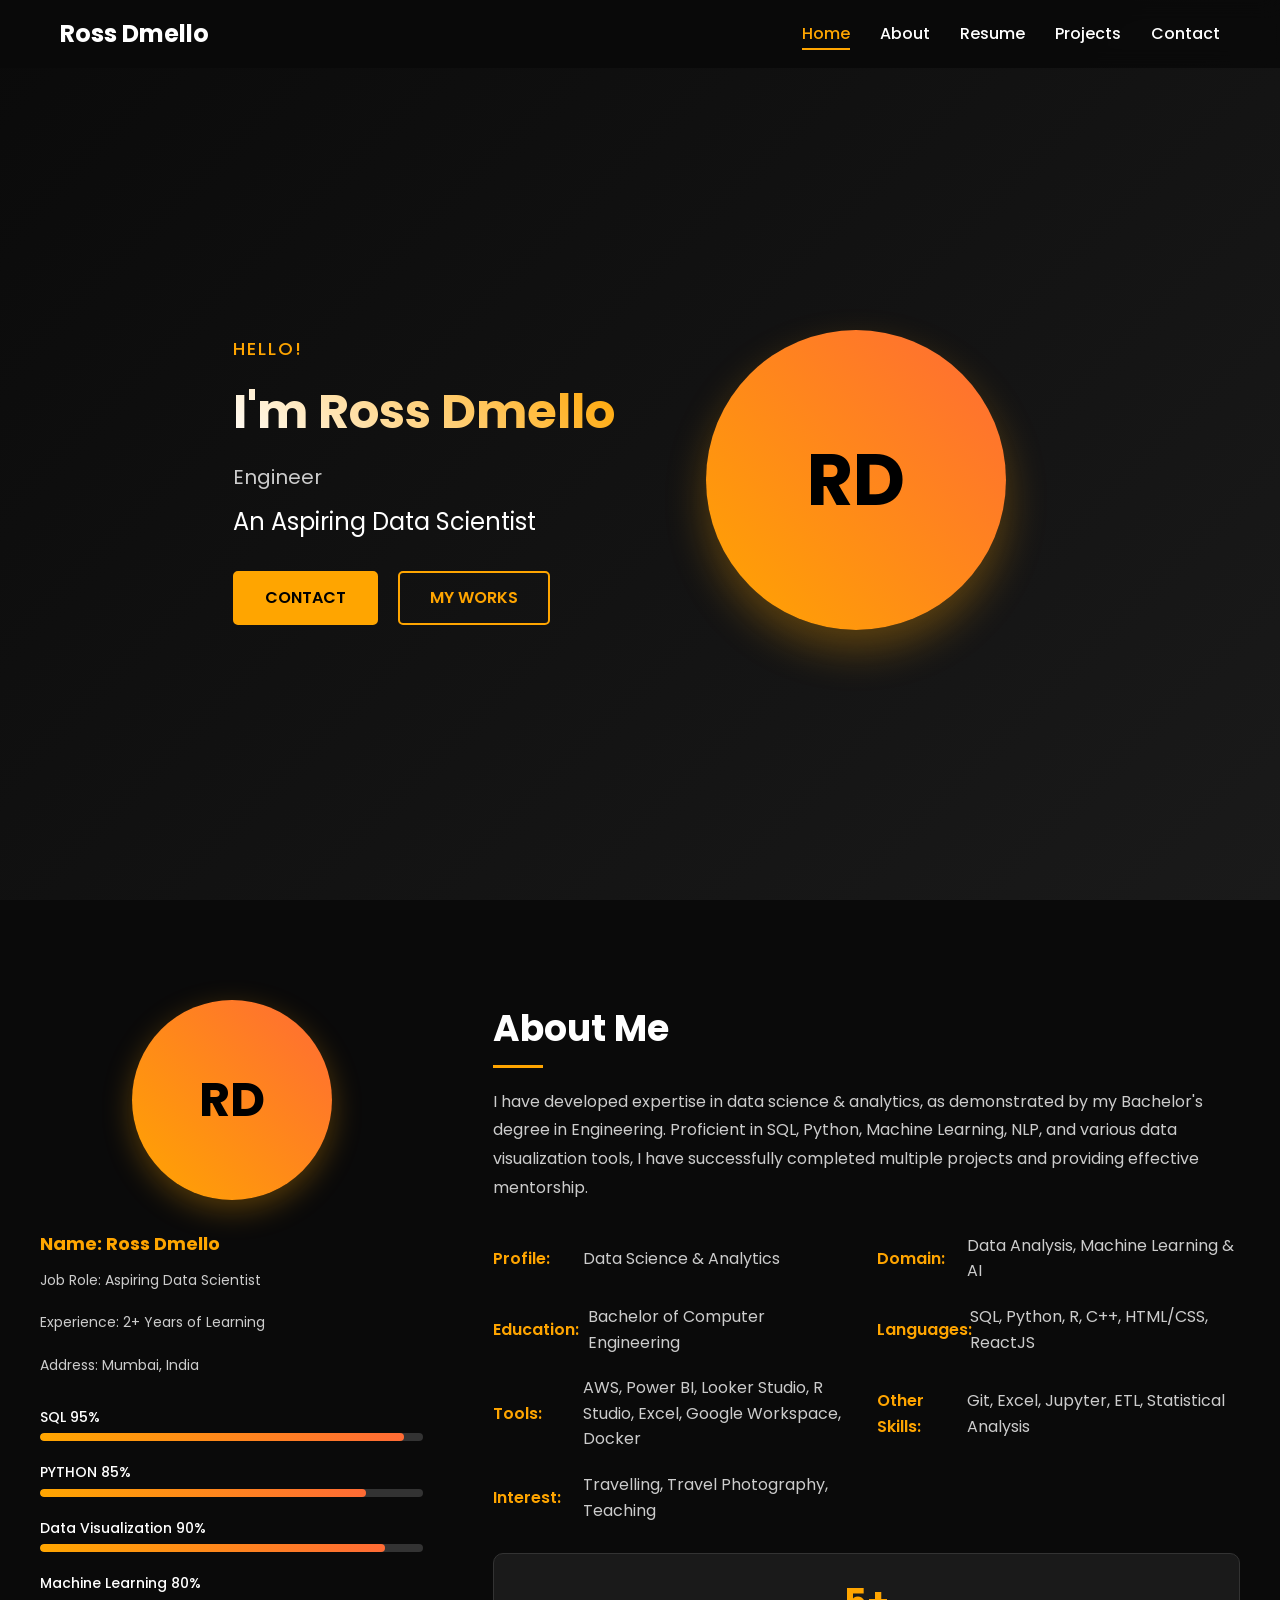
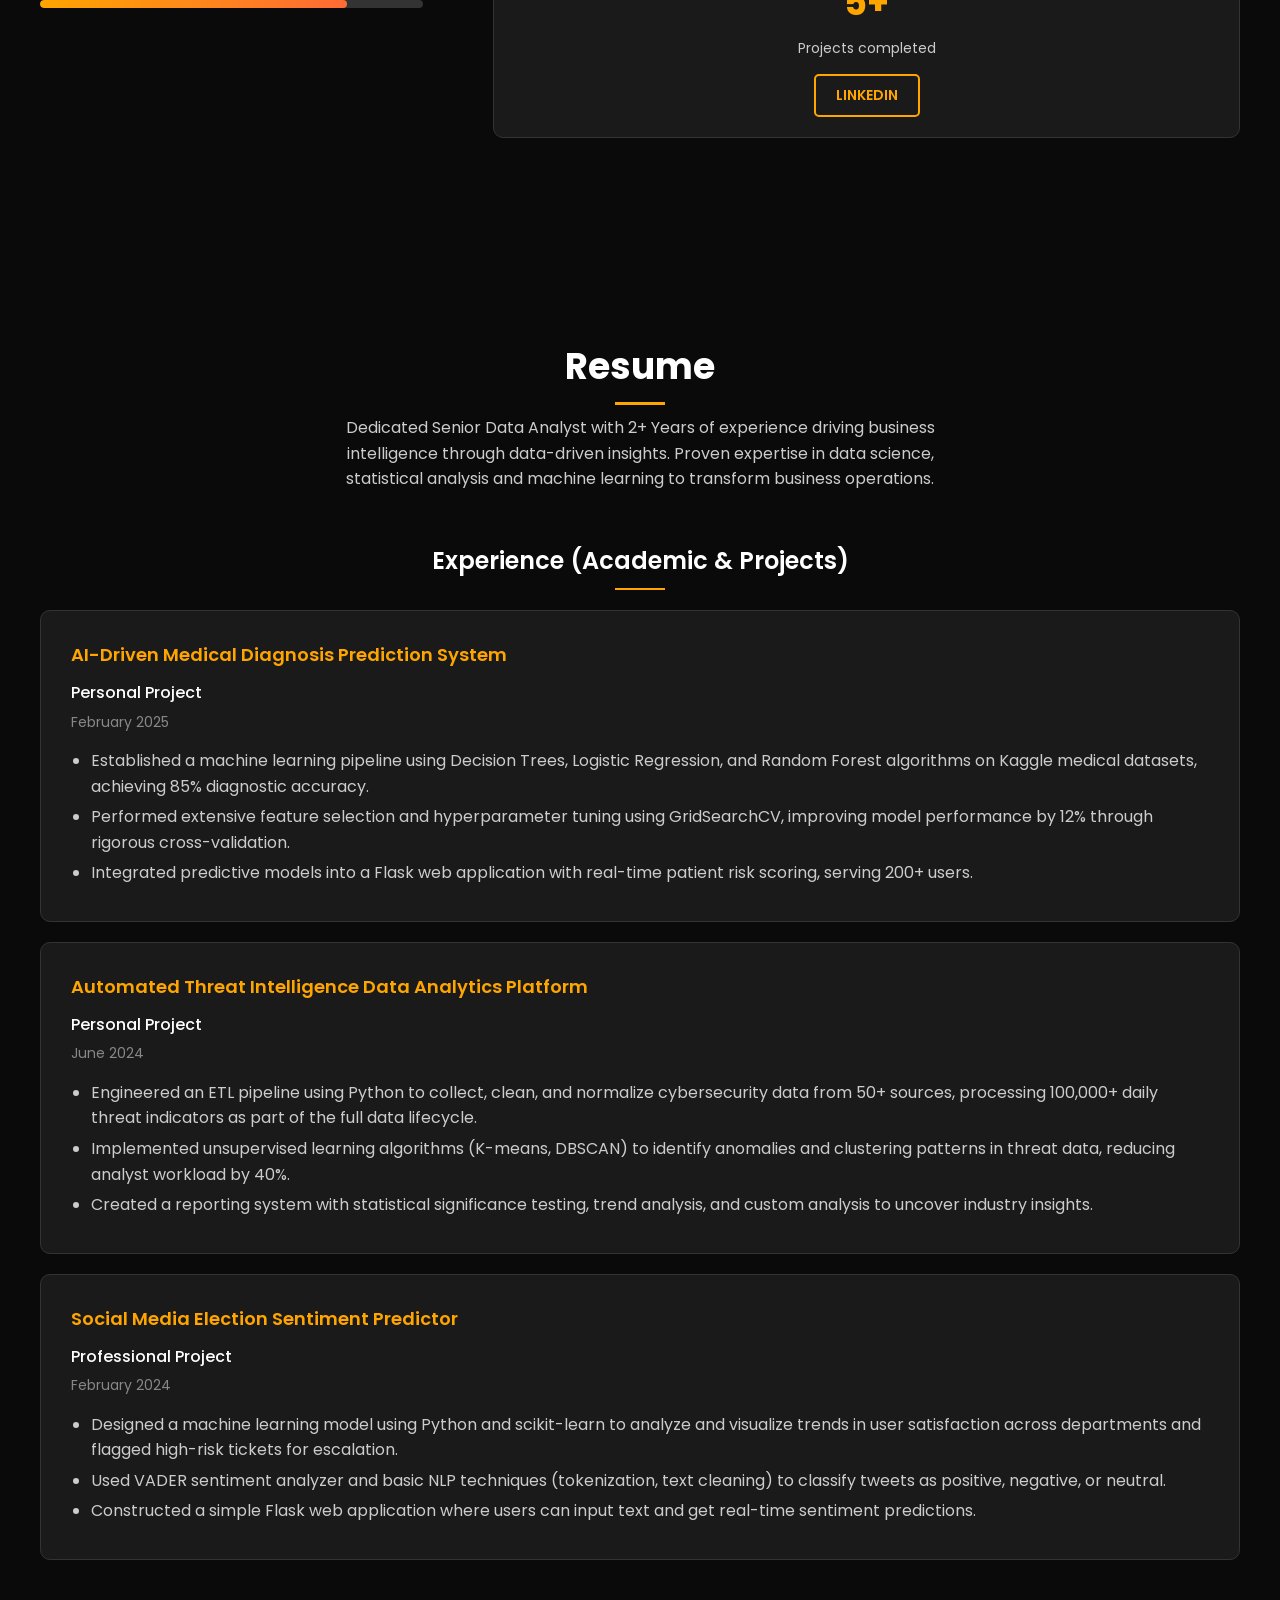
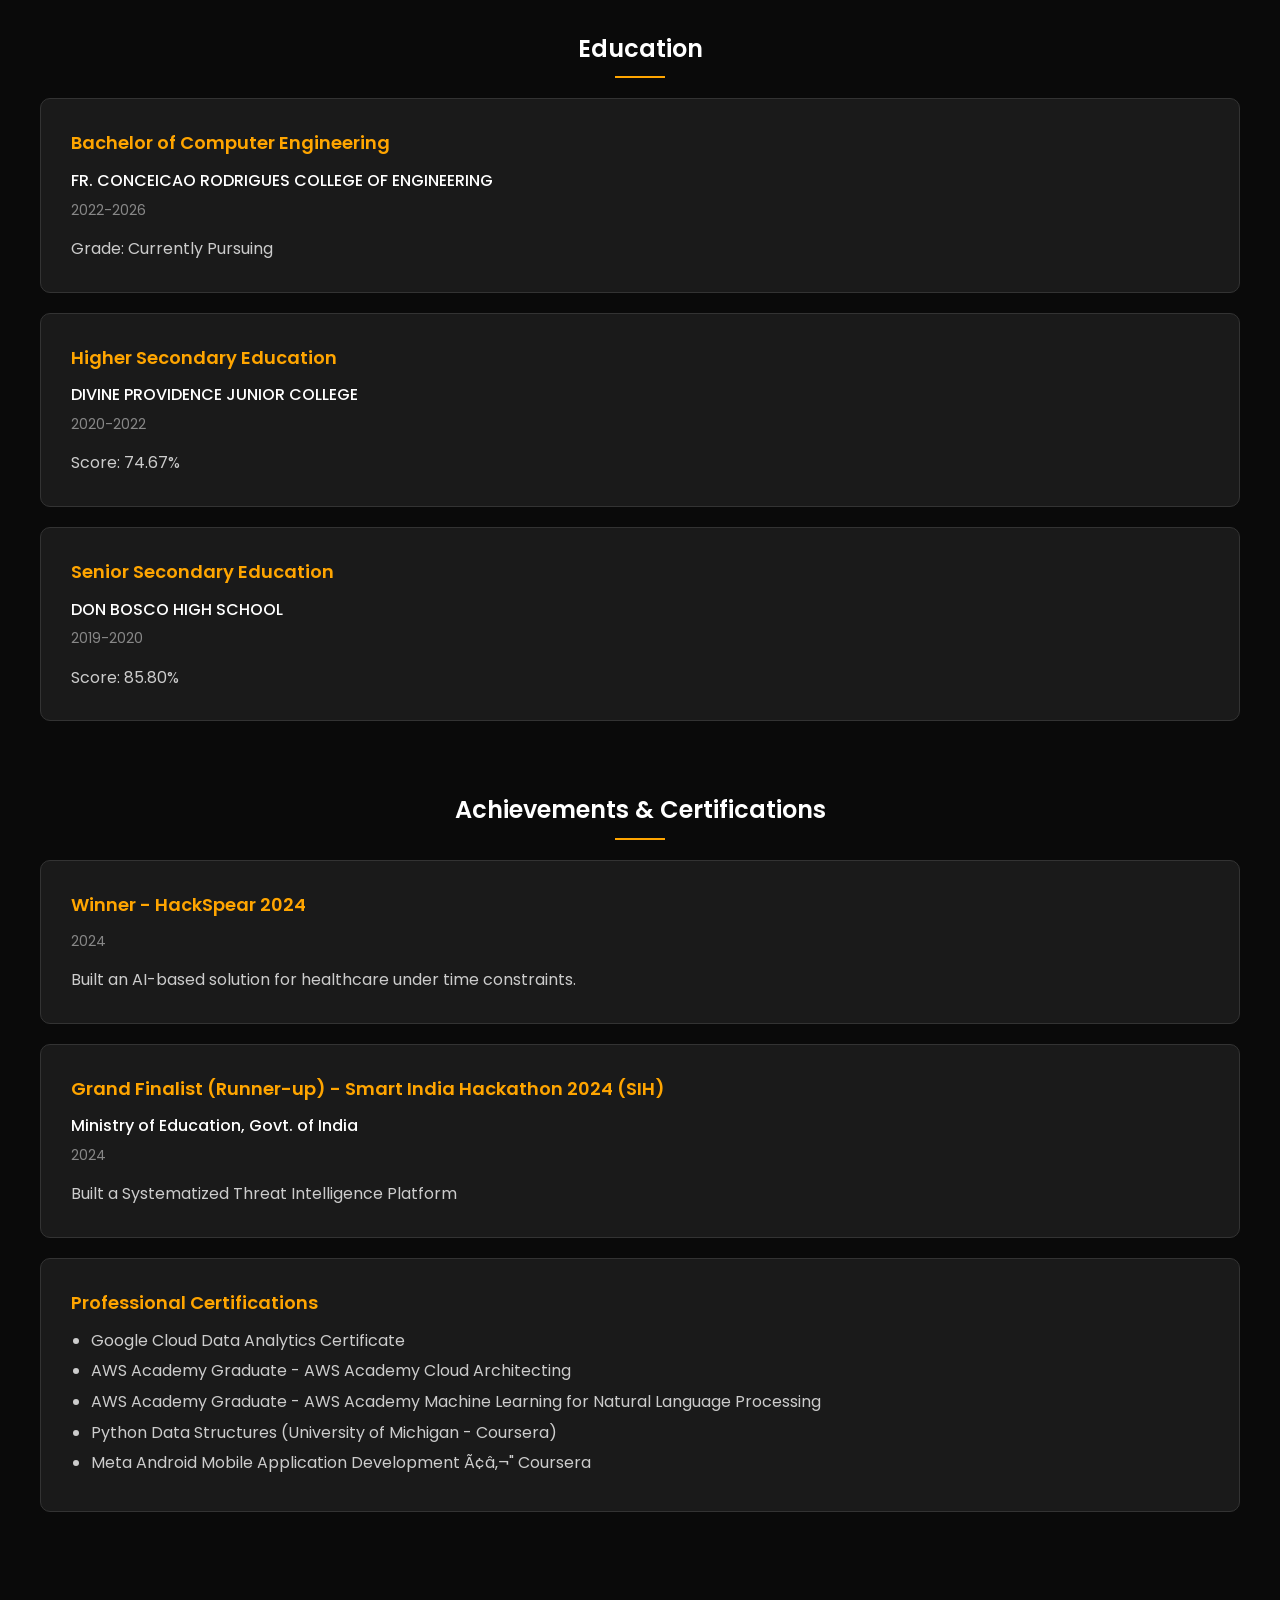
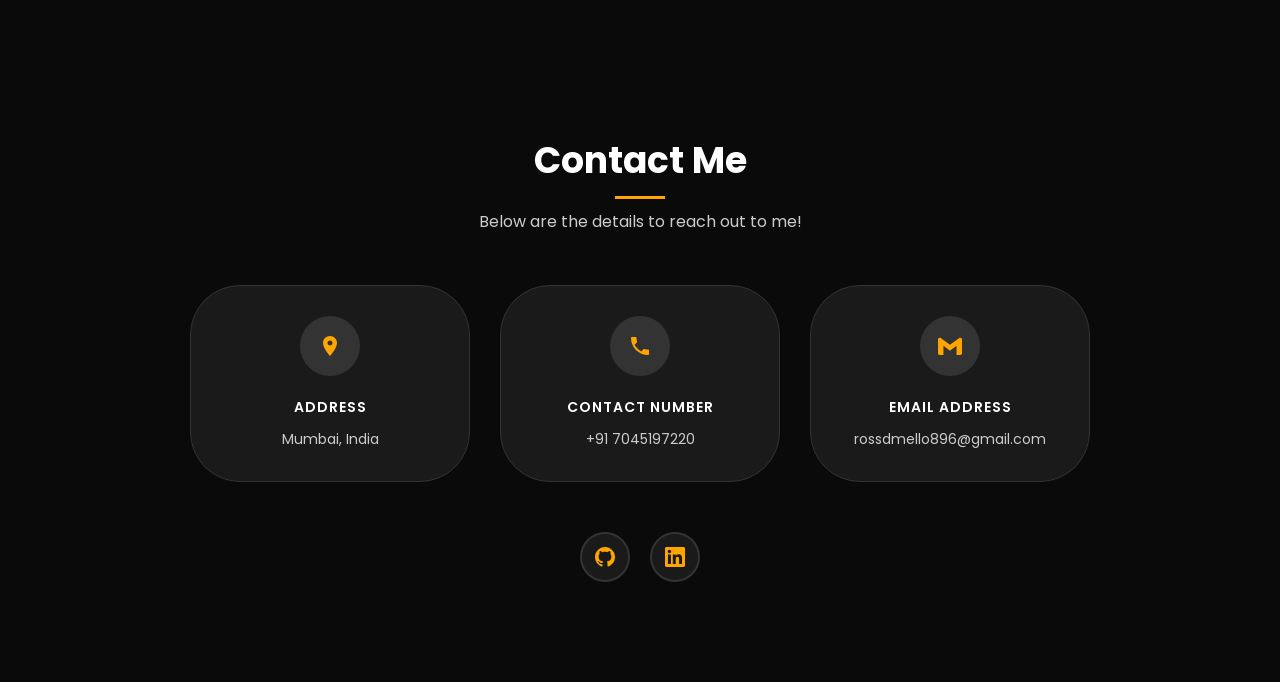
<file: index.html>
<!DOCTYPE html>
<html lang="en">
<head>
    <meta charset="UTF-8">
    <meta name="viewport" content="width=device-width, initial-scale=1.0">
    <title>Ross Dmello - Portfolio</title>
    <link href="https://fonts.googleapis.com/css2?family=Poppins:wght@300;400;500;600;700&display=swap" rel="stylesheet">
    <style>
        * {
            margin: 0;
            padding: 0;
            box-sizing: border-box;
        }

        body {
            font-family: 'Poppins', sans-serif;
            background-color: #0a0a0a;
            color: #ffffff;
            line-height: 1.6;
            overflow-x: hidden;
        }

        /* Navigation */
        .navbar {
            position: fixed;
            top: 0;
            width: 100%;
            background: rgba(10, 10, 10, 0.95);
            backdrop-filter: blur(10px);
            padding: 15px 0;
            z-index: 1000;
            transition: all 0.3s ease;
        }

        .nav-container {
            max-width: 1200px;
            margin: 0 auto;
            display: flex;
            justify-content: space-between;
            align-items: center;
            padding: 0 20px;
        }

        .logo {
            font-size: 24px;
            font-weight: 700;
            color: #ffffff;
            text-decoration: none;
        }

        .nav-menu {
            display: flex;
            list-style: none;
            gap: 30px;
        }

        .nav-menu li a {
            color: #ffffff;
            text-decoration: none;
            font-weight: 500;
            transition: color 0.3s ease;
            position: relative;
        }

        .nav-menu li a:hover {
            color: #ffa500;
        }

        .nav-menu li a.active {
            color: #ffa500;
        }

        .nav-menu li a::after {
            content: '';
            position: absolute;
            width: 0;
            height: 2px;
            bottom: -5px;
            left: 0;
            background-color: #ffa500;
            transition: width 0.3s ease;
        }

        .nav-menu li a:hover::after,
        .nav-menu li a.active::after {
            width: 100%;
        }

        /* Hero Section */
        .hero {
            min-height: 100vh;
            display: flex;
            align-items: center;
            padding: 80px 20px 20px;
            background: linear-gradient(135deg, #0a0a0a 0%, #1a1a1a 100%);
        }

        .hero-container {
            max-width: 1200px;
            margin: 0 auto;
            display: grid;
            grid-template-columns: 1fr 1fr;
            gap: 50px;
            align-items: center;
        }

        .hero-content {
            animation: fadeInLeft 1s ease-out;
        }

        .hero-greeting {
            font-size: 18px;
            color: #ffa500;
            font-weight: 500;
            margin-bottom: 10px;
            letter-spacing: 2px;
        }

        .hero-name {
            font-size: 48px;
            font-weight: 700;
            margin-bottom: 10px;
            background: linear-gradient(45deg, #ffffff, #ffa500);
            -webkit-background-clip: text;
            -webkit-text-fill-color: transparent;
            background-clip: text;
        }

        .hero-role {
            font-size: 20px;
            color: #cccccc;
            margin-bottom: 10px;
        }

        .hero-title {
            font-size: 24px;
            color: #ffffff;
            margin-bottom: 30px;
            font-weight: 400;
        }

        .hero-buttons {
            display: flex;
            gap: 20px;
        }

        .btn {
            padding: 12px 30px;
            border: 2px solid #ffa500;
            background: transparent;
            color: #ffa500;
            text-decoration: none;
            font-weight: 600;
            border-radius: 5px;
            transition: all 0.3s ease;
            display: inline-block;
        }

        .btn.primary {
            background: #ffa500;
            color: #000000;
        }

        .btn:hover {
            background: #ffa500;
            color: #000000;
            transform: translateY(-2px);
            box-shadow: 0 5px 15px rgba(255, 165, 0, 0.3);
        }

        .hero-image {
            display: flex;
            justify-content: center;
            animation: fadeInRight 1s ease-out;
        }

        .profile-img {
            width: 300px;
            height: 300px;
            border-radius: 50%;
            background: linear-gradient(45deg, #ffa500, #ff6b35);
            display: flex;
            align-items: center;
            justify-content: center;
            font-size: 72px;
            font-weight: 700;
            color: #000000;
            box-shadow: 0 20px 40px rgba(255, 165, 0, 0.3);
            animation: float 3s ease-in-out infinite;
        }

        /* About Section */
        .about {
            padding: 100px 20px;
            background: #0a0a0a;
        }

        .about-container {
            max-width: 1200px;
            margin: 0 auto;
            display: grid;
            grid-template-columns: 1fr 2fr;
            gap: 50px;
            align-items: start;
        }

        .about-left {
            display: flex;
            flex-direction: column;
            align-items: center;
            text-align: center;
        }

        .about-profile {
            width: 200px;
            height: 200px;
            border-radius: 50%;
            background: linear-gradient(45deg, #ffa500, #ff6b35);
            display: flex;
            align-items: center;
            justify-content: center;
            font-size: 48px;
            font-weight: 700;
            color: #000000;
            margin-bottom: 30px;
            box-shadow: 0 10px 30px rgba(255, 165, 0, 0.3);
        }

        .about-info {
            text-align: left;
            width: 100%;
        }

        .about-info h3 {
            color: #ffa500;
            font-size: 18px;
            margin-bottom: 10px;
        }

        .about-info p {
            color: #cccccc;
            margin-bottom: 20px;
            font-size: 14px;
        }

        .skills-bars {
            margin-top: 30px;
        }

        .skill-item {
            margin-bottom: 20px;
        }

        .skill-name {
            color: #ffffff;
            font-size: 14px;
            margin-bottom: 5px;
            font-weight: 500;
        }

        .skill-bar {
            width: 100%;
            height: 8px;
            background: #333333;
            border-radius: 4px;
            overflow: hidden;
        }

        .skill-progress {
            height: 100%;
            background: linear-gradient(90deg, #ffa500, #ff6b35);
            border-radius: 4px;
            transition: width 2s ease;
        }

        .about-right {
            padding-left: 20px;
        }

        .section-title {
            font-size: 36px;
            font-weight: 700;
            color: #ffffff;
            margin-bottom: 30px;
            position: relative;
        }

        .section-title::after {
            content: '';
            position: absolute;
            bottom: -10px;
            left: 0;
            width: 50px;
            height: 3px;
            background: #ffa500;
        }

        .about-text {
            color: #cccccc;
            font-size: 16px;
            line-height: 1.8;
            margin-bottom: 30px;
        }

        .about-details {
            display: grid;
            grid-template-columns: 1fr 1fr;
            gap: 20px;
            margin-bottom: 30px;
        }

        .detail-item {
            display: flex;
            align-items: center;
            gap: 10px;
        }

        .detail-label {
            font-weight: 600;
            color: #ffa500;
            min-width: 80px;
        }

        .detail-value {
            color: #cccccc;
        }

        .projects-count {
            background: #1a1a1a;
            padding: 20px;
            border-radius: 10px;
            text-align: center;
            border: 1px solid #333333;
        }

        .projects-number {
            font-size: 36px;
            font-weight: 700;
            color: #ffa500;
            margin-bottom: 5px;
        }

        .projects-label {
            color: #cccccc;
            font-size: 14px;
        }

        /* Resume Section */
        .resume {
            padding: 100px 20px;
            background: #0a0a0a;
        }

        .resume-container {
            max-width: 1200px;
            margin: 0 auto;
            text-align: center;
        }

        .resume-title {
            font-size: 36px;
            font-weight: 700;
            color: #ffffff;
            margin-bottom: 20px;
            position: relative;
        }

        .resume-title::after {
            content: '';
            position: absolute;
            bottom: -10px;
            left: 50%;
            transform: translateX(-50%);
            width: 50px;
            height: 3px;
            background: #ffa500;
        }

        .resume-subtitle {
            color: #cccccc;
            font-size: 16px;
            margin-bottom: 50px;
            max-width: 600px;
            margin-left: auto;
            margin-right: auto;
        }

        .resume-content {
            display: grid;
            grid-template-columns: 1fr;
            gap: 50px;
        }

        .resume-section {
            text-align: left;
        }

        .resume-section h3 {
            font-size: 24px;
            font-weight: 600;
            color: #ffffff;
            margin-bottom: 30px;
            text-align: center;
            position: relative;
        }

        .resume-section h3::after {
            content: '';
            position: absolute;
            bottom: -10px;
            left: 50%;
            transform: translateX(-50%);
            width: 50px;
            height: 2px;
            background: #ffa500;
        }

        .resume-item {
            background: #1a1a1a;
            padding: 30px;
            border-radius: 10px;
            margin-bottom: 20px;
            border-left: 4px solid #ffa500;
            transition: transform 0.3s ease;
            border: 1px solid #333333;
        }

        .resume-item:hover {
            transform: translateY(-5px);
        }

        .resume-item h4 {
            color: #ffa500;
            font-size: 18px;
            font-weight: 600;
            margin-bottom: 10px;
        }

        .resume-item .company {
            color: #ffffff;
            font-size: 16px;
            font-weight: 500;
            margin-bottom: 5px;
        }

        .resume-item .date {
            color: #888888;
            font-size: 14px;
            margin-bottom: 15px;
        }

        .resume-item p {
            color: #cccccc;
            line-height: 1.6;
        }

        .resume-item ul {
            color: #cccccc;
            padding-left: 20px;
            margin-top: 10px;
        }

        .resume-item ul li {
            margin-bottom: 5px;
        }

        /* Contact Section */
        .contact {
            padding: 100px 20px;
            background: #0a0a0a;
        }

        .contact-container {
            max-width: 1200px;
            margin: 0 auto;
            text-align: center;
        }

        .contact-title {
            font-size: 36px;
            font-weight: 700;
            color: #ffffff;
            margin-bottom: 20px;
            position: relative;
        }

        .contact-title::after {
            content: '';
            position: absolute;
            bottom: -10px;
            left: 50%;
            transform: translateX(-50%);
            width: 50px;
            height: 3px;
            background: #ffa500;
        }

        .contact-subtitle {
            color: #cccccc;
            font-size: 16px;
            margin-bottom: 50px;
            max-width: 600px;
            margin-left: auto;
            margin-right: auto;
        }

        .contact-grid {
            display: grid;
            grid-template-columns: repeat(3, 1fr);
            gap: 30px;
            margin-bottom: 50px;
            max-width: 900px;
            margin-left: auto;
            margin-right: auto;
        }

        .contact-item {
            background: #1a1a1a;
            padding: 30px 20px;
            border-radius: 50px;
            text-align: center;
            border: 1px solid #333333;
            transition: transform 0.3s ease;
        }

        .contact-item:hover {
            transform: translateY(-5px);
        }

        .contact-icon {
            width: 60px;
            height: 60px;
            background: #333333;
            border-radius: 50%;
            display: flex;
            align-items: center;
            justify-content: center;
            margin: 0 auto 20px;
            color: #ffa500;
            font-size: 24px;
        }

        .contact-label {
            color: #ffffff;
            font-size: 14px;
            font-weight: 600;
            text-transform: uppercase;
            letter-spacing: 1px;
            margin-bottom: 10px;
        }

        .contact-value {
            color: #cccccc;
            font-size: 14px;
        }

        .contact-value a {
            color: #cccccc;
            text-decoration: none;
        }

        .contact-value a:hover {
            color: #ffa500;
        }

        .contact-social {
            display: flex;
            justify-content: center;
            gap: 20px;
            margin-top: 30px;
        }

        .contact-social a {
            width: 50px;
            height: 50px;
            background: #1a1a1a;
            border: 2px solid #333333;
            border-radius: 50%;
            display: flex;
            align-items: center;
            justify-content: center;
            font-size: 20px;
            text-decoration: none;
            color: #ffa500;
            transition: all 0.3s ease;
        }

        .contact-social a:hover {
            background: #ffa500;
            border-color: #ffa500;
            color: #000000;
            transform: translateY(-3px);
        }

        .question-section {
            margin-top: 50px;
        }

        .question-text {
            color: #ffffff;
            font-size: 24px;
            font-weight: 600;
            margin-bottom: 20px;
        }

        /* Animations */
        @keyframes fadeInLeft {
            from {
                opacity: 0;
                transform: translateX(-50px);
            }
            to {
                opacity: 1;
                transform: translateX(0);
            }
        }

        @keyframes fadeInRight {
            from {
                opacity: 0;
                transform: translateX(50px);
            }
            to {
                opacity: 1;
                transform: translateX(0);
            }
        }

        @keyframes float {
            0%, 100% {
                transform: translateY(0px);
            }
            50% {
                transform: translateY(-20px);
            }
        }

        /* Responsive Design */
        @media (max-width: 768px) {
            .nav-menu {
                display: none;
            }

            .hero-container {
                grid-template-columns: 1fr;
                text-align: center;
            }

            .hero-name {
                font-size: 36px;
            }

            .about-container {
                grid-template-columns: 1fr;
                text-align: center;
            }

            .about-details {
                grid-template-columns: 1fr;
            }

            .education-grid {
                grid-template-columns: 1fr;
            }

            .contact-grid {
                grid-template-columns: repeat(2, 1fr);
            }
        }

        /* Smooth scrolling */
        html {
            scroll-behavior: smooth;
        }

        /* Section fade-in animation */
        .fade-in {
            opacity: 0;
            transform: translateY(30px);
            transition: all 0.6s ease;
        }

        .fade-in.visible {
            opacity: 1;
            transform: translateY(0);
        }
    </style>
</head>
<body>
    <!-- Navigation -->
    <nav class="navbar">
        <div class="nav-container">
            <a href="#home" class="logo">Ross Dmello</a>
            <ul class="nav-menu">
                <li><a href="#home" class="active">Home</a></li>
                <li><a href="#about">About</a></li>
                <li><a href="#resume">Resume</a></li>
                <li><a href="#experience">Projects</a></li>
                <li><a href="#contact">Contact</a></li>
            </ul>
        </div>
    </nav>

    <!-- Hero Section -->
    <section id="home" class="hero">
        <div class="hero-container">
            <div class="hero-content">
                <div class="hero-greeting">HELLO!</div>
                <h1 class="hero-name">I'm Ross Dmello</h1>
                <p class="hero-role">Engineer</p>
                <h2 class="hero-title">An Aspiring Data Scientist</h2>
                <div class="hero-buttons">
                    <a href="#contact" class="btn primary">CONTACT</a>
                    <a href="#resume" class="btn">MY WORKS</a>
                </div>
            </div>
            <div class="hero-image">
                <div class="profile-img">RD</div>
            </div>
        </div>
    </section>

    <!-- About Section -->
    <section id="about" class="about fade-in">
        <div class="about-container">
            <div class="about-left">
                <div class="about-profile">RD</div>
                <div class="about-info">
                    <h3>Name: Ross Dmello</h3>
                    <p>Job Role: Aspiring Data Scientist</p>
                    <p>Experience: 2+ Years of Learning</p>
                    <p>Address: Mumbai, India</p>
                    
                    <div class="skills-bars">
                        <div class="skill-item">
                            <div class="skill-name">SQL 95%</div>
                            <div class="skill-bar">
                                <div class="skill-progress" style="width: 95%"></div>
                            </div>
                        </div>
                        <div class="skill-item">
                            <div class="skill-name">PYTHON 85%</div>
                            <div class="skill-bar">
                                <div class="skill-progress" style="width: 85%"></div>
                            </div>
                        </div>
                        <div class="skill-item">
                            <div class="skill-name">Data Visualization 90%</div>
                            <div class="skill-bar">
                                <div class="skill-progress" style="width: 90%"></div>
                            </div>
                        </div>
                        <div class="skill-item">
                            <div class="skill-name">Machine Learning 80%</div>
                            <div class="skill-bar">
                                <div class="skill-progress" style="width: 80%"></div>
                            </div>
                        </div>
                    </div>
                </div>
            </div>
            <div class="about-right">
                <h2 class="section-title">About Me</h2>
                <p class="about-text">
                    I have developed expertise in data science & analytics, as demonstrated by my Bachelor's degree in Engineering. Proficient in SQL, Python, Machine Learning, NLP, and various data visualization tools, I have successfully completed multiple projects and providing effective mentorship.
                </p>
                
                <div class="about-details">
                    <div class="detail-item">
                        <span class="detail-label">Profile:</span>
                        <span class="detail-value">Data Science & Analytics</span>
                    </div>
                    <div class="detail-item">
                        <span class="detail-label">Domain:</span>
                        <span class="detail-value">Data Analysis, Machine Learning & AI</span>
                    </div>
                    <div class="detail-item">
                        <span class="detail-label">Education:</span>
                        <span class="detail-value">Bachelor of Computer Engineering</span>
                    </div>
                    <div class="detail-item">
                        <span class="detail-label">Languages:</span>
                        <span class="detail-value">SQL, Python, R, C++, HTML/CSS, ReactJS</span>
                    </div>
                    <div class="detail-item">
                        <span class="detail-label">Tools:</span>
                        <span class="detail-value">AWS, Power BI, Looker Studio, R Studio, Excel, Google Workspace, Docker</span>
                    </div>
                    <div class="detail-item">
                        <span class="detail-label">Other Skills:</span>
                        <span class="detail-value">Git, Excel, Jupyter, ETL, Statistical Analysis</span>
                    </div>
                    <div class="detail-item">
                        <span class="detail-label">Interest:</span>
                        <span class="detail-value">Travelling, Travel Photography, Teaching</span>
                    </div>
                </div>

                <div class="projects-count">
                    <div class="projects-number">5+</div>
                    <div class="projects-label">Projects completed</div>
                    <a href="https://www.linkedin.com/in/ross-dmello-4a9035330/" class="btn" style="margin-top: 15px; display: inline-block; padding: 8px 20px; font-size: 14px;">LINKEDIN</a>
                </div>
            </div>
        </div>
    </section>

    <!-- Resume Section -->
    <section id="resume" class="resume fade-in">
        <div class="resume-container">
            <h2 class="resume-title">Resume</h2>
            <p class="resume-subtitle">
                Dedicated Senior Data Analyst with 2+ Years of experience driving business intelligence through data-driven insights. 
                Proven expertise in data science, statistical analysis and machine learning to transform business operations.
            </p>
            
            <div class="resume-content">
                <div class="resume-section">
                    <h3>Experience (Academic & Projects)</h3>
                    
                    <div class="resume-item">
                        <h4>AI-Driven Medical Diagnosis Prediction System</h4>
                        <div class="company">Personal Project</div>
                        <div class="date">February 2025</div>
                        <ul>
                            <li>Established a machine learning pipeline using Decision Trees, Logistic Regression, and Random Forest algorithms on Kaggle medical datasets, achieving 85% diagnostic accuracy.</li>
                            <li>Performed extensive feature selection and hyperparameter tuning using GridSearchCV, improving model performance by 12% through rigorous cross-validation.</li>
                            <li>Integrated predictive models into a Flask web application with real-time patient risk scoring, serving 200+ users.</li>
                        </ul>
                    </div>

                    <div class="resume-item">
                        <h4>Automated Threat Intelligence Data Analytics Platform</h4>
                        <div class="company">Personal Project</div>
                        <div class="date">June 2024</div>
                        <ul>
                            <li>Engineered an ETL pipeline using Python to collect, clean, and normalize cybersecurity data from 50+ sources, processing 100,000+ daily threat indicators as part of the full data lifecycle.</li>
                            <li>Implemented unsupervised learning algorithms (K-means, DBSCAN) to identify anomalies and clustering patterns in threat data, reducing analyst workload by 40%.</li>
                            <li>Created a reporting system with statistical significance testing, trend analysis, and custom analysis to uncover industry insights.</li>
                        </ul>
                    </div>

                    <div class="resume-item">
                        <h4>Social Media Election Sentiment Predictor</h4>
                        <div class="company">Professional Project</div>
                        <div class="date">February 2024</div>
                        <ul>
                            <li>Designed a machine learning model using Python and scikit-learn to analyze and visualize trends in user satisfaction across departments and flagged high-risk tickets for escalation.</li>
                            <li>Used VADER sentiment analyzer and basic NLP techniques (tokenization, text cleaning) to classify tweets as positive, negative, or neutral.</li>
                            <li>Constructed a simple Flask web application where users can input text and get real-time sentiment predictions.</li>
                        </ul>
                    </div>
                </div>

                <div class="resume-section">
                    <h3>Education</h3>
                    
                    <div class="resume-item">
                        <h4>Bachelor of Computer Engineering</h4>
                        <div class="company">FR. CONCEICAO RODRIGUES COLLEGE OF ENGINEERING</div>
                        <div class="date">2022-2026</div>
                        <p>Grade: Currently Pursuing</p>
                    </div>

                    <div class="resume-item">
                        <h4>Higher Secondary Education</h4>
                        <div class="company">DIVINE PROVIDENCE JUNIOR COLLEGE</div>
                        <div class="date">2020-2022</div>
                        <p>Score: 74.67%</p>
                    </div>

                    <div class="resume-item">
                        <h4>Senior Secondary Education</h4>
                        <div class="company">DON BOSCO HIGH SCHOOL</div>
                        <div class="date">2019-2020</div>
                        <p>Score: 85.80%</p>
                    </div>
                </div>

                <div class="resume-section">
                    <h3>Achievements & Certifications</h3>
                    
                    <div class="resume-item">
                        <h4>Winner - HackSpear 2024</h4>
                        <div class="date">2024</div>
                        <p>Built an AI-based solution for healthcare under time constraints.</p>
                    </div>

                    <div class="resume-item">
                        <h4>Grand Finalist (Runner-up) - Smart India Hackathon 2024 (SIH)</h4>
                        <div class="company">Ministry of Education, Govt. of India</div>
                        <div class="date">2024</div>
                        <p>Built a Systematized Threat Intelligence Platform</p>
                    </div>

                    <div class="resume-item">
                        <h4>Professional Certifications</h4>
                        <ul>
                            <li>Google Cloud Data Analytics Certificate</li>
                            <li>AWS Academy Graduate - AWS Academy Cloud Architecting</li>
                            <li>AWS Academy Graduate - AWS Academy Machine Learning for Natural Language Processing</li>
                            <li>Python Data Structures (University of Michigan - Coursera)</li>
                            <li>Meta Android Mobile Application Development Ã¢â‚¬" Coursera</li>
                        </ul>
                    </div>
                </div>
            </div>
        </div>
    </section>

    <!-- Contact Section -->
    <section id="contact" class="contact fade-in">
        <div class="contact-container">
            <h2 class="contact-title">Contact Me</h2>
            <p class="contact-subtitle">Below are the details to reach out to me!</p>
            
            <div class="contact-grid">
                <div class="contact-item">
                    <div class="contact-icon">
                        <svg width="24" height="24" viewBox="0 0 24 24" fill="currentColor">
                            <path d="M12 2C8.13 2 5 5.13 5 9c0 5.25 7 13 7 13s7-7.75 7-13c0-3.87-3.13-7-7-7zm0 9.5c-1.38 0-2.5-1.12-2.5-2.5s1.12-2.5 2.5-2.5 2.5 1.12 2.5 2.5-1.12 2.5-2.5 2.5z"/>
                        </svg>
                    </div>
                    <div class="contact-label">ADDRESS</div>
                    <div class="contact-value">Mumbai, India</div>
                </div>
                
                <div class="contact-item">
                    <div class="contact-icon">
                        <svg width="24" height="24" viewBox="0 0 24 24" fill="currentColor">
                            <path d="M6.62 10.79c1.44 2.83 3.76 5.14 6.59 6.59l2.2-2.2c.27-.27.67-.36 1.02-.24 1.12.37 2.33.57 3.57.57.55 0 1 .45 1 1V20c0 .55-.45 1-1 1-9.39 0-17-7.61-17-17 0-.55.45-1 1-1h3.5c.55 0 1 .45 1 1 0 1.25.2 2.45.57 3.57.11.35.03.74-.25 1.02l-2.2 2.2z"/>
                        </svg>
                    </div>
                    <div class="contact-label">CONTACT NUMBER</div>
                    <div class="contact-value">
                        <a href="tel:+917045197220">+91 7045197220</a>
                    </div>
                </div>
                
                <div class="contact-item">
                    <div class="contact-icon">
                        <svg width="24" height="24" viewBox="0 0 24 24" fill="currentColor">
                            <path d="M24 5.457v13.909c0 .904-.732 1.636-1.636 1.636h-3.819V11.73L12 16.64l-6.545-4.91v9.273H1.636A1.636 1.636 0 0 1 0 19.366V5.457c0-.904.732-1.636 1.636-1.636h.749L12 10.724l9.615-6.903h.749c.904 0 1.636.732 1.636 1.636z"/>
                        </svg>
                    </div>
                    <div class="contact-label">EMAIL ADDRESS</div>
                    <div class="contact-value">
                        <a href="mailto:rossdmello896@gmail.com">rossdmello896@gmail.com</a>
                    </div>
                </div>
            </div>

            <div class="contact-social">
                <a href="https://github.com/RossDmello2" title="GitHub">
                    <svg width="20" height="20" viewBox="0 0 24 24" fill="currentColor">
                        <path d="M12 0c-6.626 0-12 5.373-12 12 0 5.302 3.438 9.8 8.207 11.387.599.111.793-.261.793-.577v-2.234c-3.338.726-4.033-1.416-4.033-1.416-.546-1.387-1.333-1.756-1.333-1.756-1.089-.745.083-.729.083-.729 1.205.084 1.839 1.237 1.839 1.237 1.07 1.834 2.807 1.304 3.492.997.107-.775.418-1.305.762-1.604-2.665-.305-5.467-1.334-5.467-5.931 0-1.311.469-2.381 1.236-3.221-.124-.303-.535-1.524.117-3.176 0 0 1.008-.322 3.301 1.23.957-.266 1.983-.399 3.003-.404 1.02.005 2.047.138 3.006.404 2.291-1.552 3.297-1.23 3.297-1.23.653 1.653.242 2.874.118 3.176.77.84 1.235 1.911 1.235 3.221 0 4.609-2.807 5.624-5.479 5.921.43.372.823 1.102.823 2.222v3.293c0 .319.192.694.801.576 4.765-1.589 8.199-6.086 8.199-11.386 0-6.627-5.373-12-12-12z"/>
                    </svg>
                </a>
                <a href="https://www.linkedin.com/in/ross-dmello-4a9035330/" title="LinkedIn">
                    <svg width="20" height="20" viewBox="0 0 24 24" fill="currentColor">
                        <path d="M20.447 20.452h-3.554v-5.569c0-1.328-.027-3.037-1.852-3.037-1.853 0-2.136 1.445-2.136 2.939v5.667H9.351V9h3.414v1.561h.046c.477-.9 1.637-1.85 3.37-1.85 3.601 0 4.267 2.37 4.267 5.455v6.286zM5.337 7.433c-1.144 0-2.063-.926-2.063-2.065 0-1.138.92-2.063 2.063-2.063 1.14 0 2.064.925 2.064 2.063 0 1.139-.925 2.065-2.064 2.065zm1.782 13.019H3.555V9h3.564v11.452zM22.225 0H1.771C.792 0 0 .774 0 1.729v20.542C0 23.227.792 24 1.771 24h20.451C23.2 24 24 23.227 24 22.271V1.729C24 .774 23.2 0 22.222 0h.003z"/>
                    </svg>
                </a>
            </div>
        </div>
    </section>

    <script>
        // Smooth scrolling for navigation links
        document.querySelectorAll('a[href^="#"]').forEach(anchor => {
            anchor.addEventListener('click', function (e) {
                e.preventDefault();
                const target = document.querySelector(this.getAttribute('href'));
                if (target) {
                    target.scrollIntoView({
                        behavior: 'smooth',
                        block: 'start'
                    });
                }
            });
        });

        // Active navigation link
        window.addEventListener('scroll', () => {
            let current = '';
            const sections = document.querySelectorAll('section');
            
            sections.forEach(section => {
                const sectionTop = section.offsetTop;
                const sectionHeight = section.clientHeight;
                if (scrollY >= (sectionTop - 200)) {
                    current = section.getAttribute('id');
                }
            });

            document.querySelectorAll('.nav-menu a').forEach(link => {
                link.classList.remove('active');
                if (link.getAttribute('href') === `#${current}`) {
                    link.classList.add('active');
                }
            });
        });

        // Fade in animation on scroll
        const observerOptions = {
            threshold: 0.1,
            rootMargin: '0px 0px -50px 0px'
        };

        const observer = new IntersectionObserver((entries) => {
            entries.forEach(entry => {
                if (entry.isIntersecting) {
                    entry.target.classList.add('visible');
                }
            });
        }, observerOptions);

        document.querySelectorAll('.fade-in').forEach(el => {
            observer.observe(el);
        });

        // Animate skill bars when about section is visible
        const skillsObserver = new IntersectionObserver((entries) => {
            entries.forEach(entry => {
                if (entry.isIntersecting) {
                    const skillBars = entry.target.querySelectorAll('.skill-progress');
                    skillBars.forEach(bar => {
                        const width = bar.style.width;
                        bar.style.width = '0%';
                        setTimeout(() => {
                            bar.style.width = width;
                        }, 500);
                    });
                }
            });
        }, { threshold: 0.5 });

        const aboutSection = document.querySelector('.about');
        if (aboutSection) {
            skillsObserver.observe(aboutSection);
        }

        // Navbar background on scroll
        window.addEventListener('scroll', () => {
            const navbar = document.querySelector('.navbar');
            if (window.scrollY > 50) {
                navbar.style.background = 'rgba(10, 10, 10, 0.98)';
            } else {
                navbar.style.background = 'rgba(10, 10, 10, 0.95)';
            }
        });
    </script>
</body>
</html>
</file>
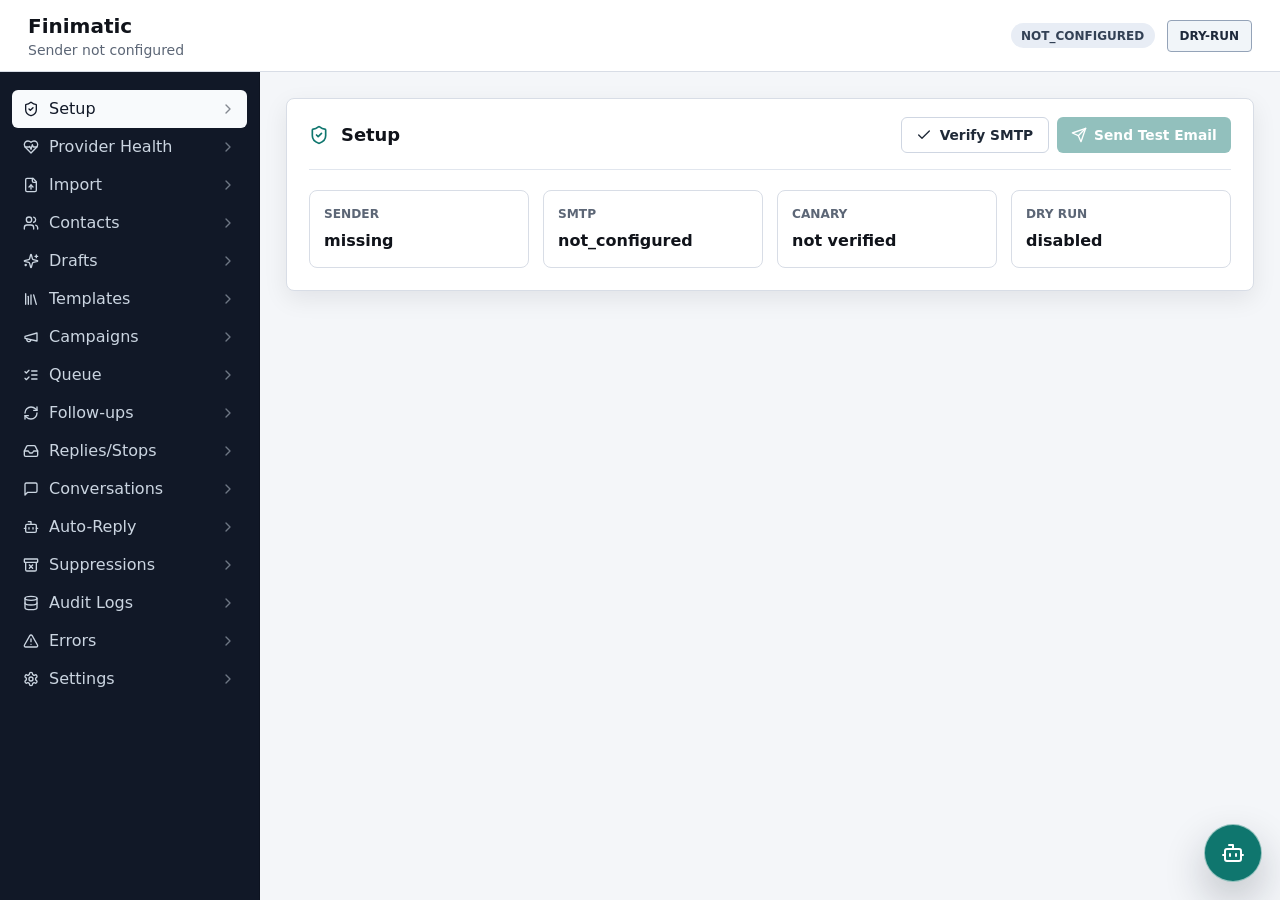
<file: email-automation/index.html>
<!doctype html>
<html lang="en">
  <head>
    <meta charset="UTF-8" />
    <meta name="viewport" content="width=device-width, initial-scale=1.0" />
    <title>Finimatic</title>
    <script type="module" crossorigin src="/email-automation/assets/index-CH3WISb6.js"></script>
    <link rel="stylesheet" crossorigin href="/email-automation/assets/index-wKirdkBP.css">
  </head>
  <body>
    <div id="root"></div>
  </body>
</html>
</file>
<file: email-automation/assets/index-wKirdkBP.css>
.va-shell{--va-safe-right: calc(18px + env(safe-area-inset-right, 0px)) ;--va-safe-bottom: calc(18px + env(safe-area-inset-bottom, 0px)) ;bottom:var(--va-safe-bottom);display:flex;flex-direction:column;gap:12px;pointer-events:none;position:fixed;right:var(--va-safe-right);z-index:80}.va-shell>*{pointer-events:auto}.va-launcher{align-items:center;background:#0f766e;border:1px solid rgba(255,255,255,.55);border-radius:999px;box-shadow:0 18px 42px #0f172a3d;color:#fff;cursor:pointer;display:inline-flex;height:58px;justify-content:center;position:relative;width:58px}.va-unread{align-items:center;background:#dc2626;border:2px solid #ffffff;border-radius:999px;color:#fff;display:inline-flex;font-size:11px;font-weight:800;height:20px;justify-content:center;min-width:20px;padding:0 5px;position:absolute;right:-2px;top:-2px}.va-attachment-note{color:#64748b;font-size:11px;margin-top:6px}.va-panel{background:#fff;border:1px solid #d8dde6;border-radius:8px;box-shadow:0 26px 70px #10131a3d;display:flex;flex-direction:column;height:min(680px,calc(100vh - 116px));overflow:hidden;width:min(430px,calc(100vw - 28px))}.va-shell.va-maximized .va-panel{height:calc(100vh - 36px);width:min(880px,calc(100vw - 36px))}.va-header{align-items:flex-start;border-bottom:1px solid #e1e6ee;display:flex;gap:12px;justify-content:space-between;padding:12px}.va-title{align-items:center;display:flex;gap:10px;min-width:0}.va-avatar{align-items:center;background:#111827;border-radius:8px;color:#fff;display:inline-flex;flex:0 0 auto;height:34px;justify-content:center;width:34px}.va-name{color:#10131a;font-size:.92rem;font-weight:800}.va-meta{color:#5c6676;font-size:.76rem;overflow:hidden;text-overflow:ellipsis;white-space:nowrap}.va-actions,.va-composer-row,.va-draft-actions{align-items:center;display:flex;gap:7px}.va-icon-btn{align-items:center;background:#fff;border:1px solid #cfd6e2;border-radius:6px;color:#334155;cursor:pointer;display:inline-flex;flex:0 0 auto;height:34px;justify-content:center;width:34px}.va-icon-btn:disabled{cursor:not-allowed;opacity:.45}.va-history{background:#f7f9fc;border-bottom:1px solid #e1e6ee;display:grid;gap:8px;max-height:230px;overflow:auto;padding:10px 12px}.va-history-top{align-items:center;display:flex;justify-content:space-between}.va-history-item{align-items:center;background:#fff;border:1px solid #d8dde6;border-radius:6px;color:#1f2937;display:grid;gap:8px;grid-template-columns:minmax(0,1fr) auto;min-height:38px;padding:6px 8px;text-align:left}.va-history-item.va-active{border-color:#0f766e;box-shadow:0 0 0 3px #0f766e1a}.va-history-title{overflow:hidden;text-overflow:ellipsis;white-space:nowrap}.va-history-select{color:#1f2937;min-width:0;overflow:hidden;text-align:left;text-overflow:ellipsis;white-space:nowrap}.va-messages{display:flex;flex:1 1 auto;flex-direction:column;gap:10px;min-height:0;overflow:auto;padding:12px}.va-message{display:flex}.va-message.va-user{justify-content:flex-end}.va-bubble{border-radius:8px;font-size:.88rem;line-height:1.48;max-width:86%;overflow-wrap:anywhere;padding:10px 12px;white-space:pre-wrap}.va-assistant .va-bubble{white-space:normal}.va-formatted-message{display:grid;gap:9px}.va-formatted-message p{margin:0}.va-message-lead{color:#111827;font-weight:700}.va-message-list{display:grid;gap:8px;margin:0;padding-left:1.25rem}.va-message-list li{padding-left:2px}.va-message-list li::marker{color:#0f766e;font-weight:800}.va-message-list>li>span{display:block}.va-line-label,.va-list-name,.va-inline-bold{color:#111827;font-weight:800}.va-inline-email{color:#475569;display:inline;font-family:ui-monospace,SFMono-Regular,Consolas,Liberation Mono,monospace;font-size:.92em;font-weight:700;overflow-wrap:anywhere}.va-message-list small{color:#4b5563;display:block;font-size:.82rem;line-height:1.45;margin-top:3px}.va-user .va-bubble{background:#0f766e;color:#fff}.va-assistant .va-bubble{background:#f7f9fc;border:1px solid #e1e6ee;color:#1f2937}.va-attachment-line{color:inherit;font-size:.75rem;font-weight:800;margin-bottom:4px}.va-draft-card{border:1px solid #b8ddd6;border-radius:8px;display:grid;gap:8px;margin-top:8px;padding:10px}.va-draft-card strong{color:#0f4f48}.va-draft-body{background:#fff;border:1px solid #d8dde6;border-radius:6px;color:#253043;max-height:150px;overflow:auto;padding:8px;white-space:pre-wrap}.va-draft-confirm-btn,.va-draft-cancel-btn{border-radius:6px;cursor:pointer;font-size:.8rem;font-weight:800;min-height:34px;padding:0 10px}.va-draft-confirm-btn{background:#0f766e;color:#fff}.va-draft-cancel-btn{background:#fff;border:1px solid #cfd6e2;color:#1f2937}.va-footer{border-top:1px solid #e1e6ee;padding:10px 12px}.va-input-wrap{border:1px solid #cfd6e2;border-radius:8px;padding:8px}.va-input-wrap.va-drag-over{border-color:#0f766e;box-shadow:0 0 0 3px #0f766e1f}.va-input{border:0;box-shadow:none;min-height:58px;padding:0;resize:vertical}.va-input:focus{border-color:transparent;box-shadow:none}.va-attachment-preview{align-items:center;background:#f2f5fa;border-radius:6px;color:#334155;display:flex;font-size:.78rem;justify-content:space-between;margin-top:8px;padding:7px 8px}.va-composer-row{margin-top:8px}.va-model-select{flex:1 1 auto;height:34px;min-width:0;padding:0 8px}.va-listening{border-color:#0f766e;color:#0f766e}.va-sending{opacity:.7}@media (max-width: 640px){.va-shell{--va-safe-right: calc(8px + env(safe-area-inset-right, 0px)) ;--va-safe-bottom: calc(8px + env(safe-area-inset-bottom, 0px)) }.va-panel,.va-shell.va-maximized .va-panel{height:min(82vh,calc(100vh - 76px));width:calc(100vw - 16px)}.va-actions{display:grid;grid-template-columns:repeat(4,34px)}.va-composer-row{flex-wrap:wrap}.va-model-select{flex-basis:100%;font-size:16px}.va-input{font-size:16px}}*,:before,:after{--tw-border-spacing-x: 0;--tw-border-spacing-y: 0;--tw-translate-x: 0;--tw-translate-y: 0;--tw-rotate: 0;--tw-skew-x: 0;--tw-skew-y: 0;--tw-scale-x: 1;--tw-scale-y: 1;--tw-pan-x: ;--tw-pan-y: ;--tw-pinch-zoom: ;--tw-scroll-snap-strictness: proximity;--tw-gradient-from-position: ;--tw-gradient-via-position: ;--tw-gradient-to-position: ;--tw-ordinal: ;--tw-slashed-zero: ;--tw-numeric-figure: ;--tw-numeric-spacing: ;--tw-numeric-fraction: ;--tw-ring-inset: ;--tw-ring-offset-width: 0px;--tw-ring-offset-color: #fff;--tw-ring-color: rgb(59 130 246 / .5);--tw-ring-offset-shadow: 0 0 #0000;--tw-ring-shadow: 0 0 #0000;--tw-shadow: 0 0 #0000;--tw-shadow-colored: 0 0 #0000;--tw-blur: ;--tw-brightness: ;--tw-contrast: ;--tw-grayscale: ;--tw-hue-rotate: ;--tw-invert: ;--tw-saturate: ;--tw-sepia: ;--tw-drop-shadow: ;--tw-backdrop-blur: ;--tw-backdrop-brightness: ;--tw-backdrop-contrast: ;--tw-backdrop-grayscale: ;--tw-backdrop-hue-rotate: ;--tw-backdrop-invert: ;--tw-backdrop-opacity: ;--tw-backdrop-saturate: ;--tw-backdrop-sepia: ;--tw-contain-size: ;--tw-contain-layout: ;--tw-contain-paint: ;--tw-contain-style: }::backdrop{--tw-border-spacing-x: 0;--tw-border-spacing-y: 0;--tw-translate-x: 0;--tw-translate-y: 0;--tw-rotate: 0;--tw-skew-x: 0;--tw-skew-y: 0;--tw-scale-x: 1;--tw-scale-y: 1;--tw-pan-x: ;--tw-pan-y: ;--tw-pinch-zoom: ;--tw-scroll-snap-strictness: proximity;--tw-gradient-from-position: ;--tw-gradient-via-position: ;--tw-gradient-to-position: ;--tw-ordinal: ;--tw-slashed-zero: ;--tw-numeric-figure: ;--tw-numeric-spacing: ;--tw-numeric-fraction: ;--tw-ring-inset: ;--tw-ring-offset-width: 0px;--tw-ring-offset-color: #fff;--tw-ring-color: rgb(59 130 246 / .5);--tw-ring-offset-shadow: 0 0 #0000;--tw-ring-shadow: 0 0 #0000;--tw-shadow: 0 0 #0000;--tw-shadow-colored: 0 0 #0000;--tw-blur: ;--tw-brightness: ;--tw-contrast: ;--tw-grayscale: ;--tw-hue-rotate: ;--tw-invert: ;--tw-saturate: ;--tw-sepia: ;--tw-drop-shadow: ;--tw-backdrop-blur: ;--tw-backdrop-brightness: ;--tw-backdrop-contrast: ;--tw-backdrop-grayscale: ;--tw-backdrop-hue-rotate: ;--tw-backdrop-invert: ;--tw-backdrop-opacity: ;--tw-backdrop-saturate: ;--tw-backdrop-sepia: ;--tw-contain-size: ;--tw-contain-layout: ;--tw-contain-paint: ;--tw-contain-style: }*,:before,:after{box-sizing:border-box;border-width:0;border-style:solid;border-color:#e5e7eb}:before,:after{--tw-content: ""}html,:host{line-height:1.5;-webkit-text-size-adjust:100%;-moz-tab-size:4;-o-tab-size:4;tab-size:4;font-family:ui-sans-serif,system-ui,sans-serif,"Apple Color Emoji","Segoe UI Emoji",Segoe UI Symbol,"Noto Color Emoji";font-feature-settings:normal;font-variation-settings:normal;-webkit-tap-highlight-color:transparent}body{margin:0;line-height:inherit}hr{height:0;color:inherit;border-top-width:1px}abbr:where([title]){-webkit-text-decoration:underline dotted;text-decoration:underline dotted}h1,h2,h3,h4,h5,h6{font-size:inherit;font-weight:inherit}a{color:inherit;text-decoration:inherit}b,strong{font-weight:bolder}code,kbd,samp,pre{font-family:ui-monospace,SFMono-Regular,Menlo,Monaco,Consolas,Liberation Mono,Courier New,monospace;font-feature-settings:normal;font-variation-settings:normal;font-size:1em}small{font-size:80%}sub,sup{font-size:75%;line-height:0;position:relative;vertical-align:baseline}sub{bottom:-.25em}sup{top:-.5em}table{text-indent:0;border-color:inherit;border-collapse:collapse}button,input,optgroup,select,textarea{font-family:inherit;font-feature-settings:inherit;font-variation-settings:inherit;font-size:100%;font-weight:inherit;line-height:inherit;letter-spacing:inherit;color:inherit;margin:0;padding:0}button,select{text-transform:none}button,input:where([type=button]),input:where([type=reset]),input:where([type=submit]){-webkit-appearance:button;background-color:transparent;background-image:none}:-moz-focusring{outline:auto}:-moz-ui-invalid{box-shadow:none}progress{vertical-align:baseline}::-webkit-inner-spin-button,::-webkit-outer-spin-button{height:auto}[type=search]{-webkit-appearance:textfield;outline-offset:-2px}::-webkit-search-decoration{-webkit-appearance:none}::-webkit-file-upload-button{-webkit-appearance:button;font:inherit}summary{display:list-item}blockquote,dl,dd,h1,h2,h3,h4,h5,h6,hr,figure,p,pre{margin:0}fieldset{margin:0;padding:0}legend{padding:0}ol,ul,menu{list-style:none;margin:0;padding:0}dialog{padding:0}textarea{resize:vertical}input::-moz-placeholder,textarea::-moz-placeholder{opacity:1;color:#9ca3af}input::placeholder,textarea::placeholder{opacity:1;color:#9ca3af}button,[role=button]{cursor:pointer}:disabled{cursor:default}img,svg,video,canvas,audio,iframe,embed,object{display:block;vertical-align:middle}img,video{max-width:100%;height:auto}[hidden]:where(:not([hidden=until-found])){display:none}.visible{visibility:visible}.mb-4{margin-bottom:1rem}.ml-auto{margin-left:auto}.mt-2{margin-top:.5rem}.mt-3{margin-top:.75rem}.mt-4{margin-top:1rem}.block{display:block}.flex{display:flex}.inline-flex{display:inline-flex}.table{display:table}.grid{display:grid}.contents{display:contents}.hidden{display:none}.h-4{height:1rem}.h-5{height:1.25rem}.h-8{height:2rem}.w-4{width:1rem}.w-5{width:1.25rem}.max-w-xs{max-width:20rem}@keyframes spin{to{transform:rotate(360deg)}}.animate-spin{animation:spin 1s linear infinite}.flex-wrap{flex-wrap:wrap}.items-center{align-items:center}.justify-end{justify-content:flex-end}.justify-between{justify-content:space-between}.gap-2{gap:.5rem}.gap-3{gap:.75rem}.gap-4{gap:1rem}.rounded{border-radius:.25rem}.border{border-width:1px}.border-amber-500{--tw-border-opacity: 1;border-color:rgb(245 158 11 / var(--tw-border-opacity, 1))}.border-emerald-700{--tw-border-opacity: 1;border-color:rgb(4 120 87 / var(--tw-border-opacity, 1))}.border-slate-400{--tw-border-opacity: 1;border-color:rgb(148 163 184 / var(--tw-border-opacity, 1))}.bg-\[\#f4f6f9\]{--tw-bg-opacity: 1;background-color:rgb(244 246 249 / var(--tw-bg-opacity, 1))}.bg-amber-100{--tw-bg-opacity: 1;background-color:rgb(254 243 199 / var(--tw-bg-opacity, 1))}.bg-emerald-700{--tw-bg-opacity: 1;background-color:rgb(4 120 87 / var(--tw-bg-opacity, 1))}.bg-slate-100{--tw-bg-opacity: 1;background-color:rgb(241 245 249 / var(--tw-bg-opacity, 1))}.px-3{padding-left:.75rem;padding-right:.75rem}.text-sm{font-size:.875rem;line-height:1.25rem}.text-xl{font-size:1.25rem;line-height:1.75rem}.text-xs{font-size:.75rem;line-height:1rem}.font-semibold{font-weight:600}.text-accent{--tw-text-opacity: 1;color:rgb(15 118 110 / var(--tw-text-opacity, 1))}.text-amber-900{--tw-text-opacity: 1;color:rgb(120 53 15 / var(--tw-text-opacity, 1))}.text-ink{--tw-text-opacity: 1;color:rgb(16 19 26 / var(--tw-text-opacity, 1))}.text-muted{--tw-text-opacity: 1;color:rgb(92 102 118 / var(--tw-text-opacity, 1))}.text-slate-800{--tw-text-opacity: 1;color:rgb(30 41 59 / var(--tw-text-opacity, 1))}.text-white{--tw-text-opacity: 1;color:rgb(255 255 255 / var(--tw-text-opacity, 1))}.opacity-50{opacity:.5}.filter{filter:var(--tw-blur) var(--tw-brightness) var(--tw-contrast) var(--tw-grayscale) var(--tw-hue-rotate) var(--tw-invert) var(--tw-saturate) var(--tw-sepia) var(--tw-drop-shadow)}*{box-sizing:border-box}body{margin:0;font-family:Inter,ui-sans-serif,system-ui,-apple-system,BlinkMacSystemFont,Segoe UI,sans-serif}html,body,#root{height:100%;overflow:hidden}.app-root{display:flex;flex-direction:column;height:100vh;overflow:hidden}button,input,select,textarea{font:inherit}input,select,textarea{width:100%;border:1px solid #cfd6e2;border-radius:6px;background:#fff;padding:.62rem .72rem;color:#10131a;outline:none}input:focus,select:focus,textarea:focus{border-color:#0f766e;box-shadow:0 0 0 3px #0f766e1f}label{color:#4d5868;display:grid;gap:.4rem;font-size:.84rem;font-weight:600}table{width:100%;border-collapse:collapse;min-width:720px}th,td{border-bottom:1px solid #e1e6ee;padding:.72rem .75rem;text-align:left;vertical-align:top}th{background:#f7f9fc;color:#5c6676;font-size:.75rem;font-weight:700;text-transform:uppercase}td{color:#252b35;font-size:.86rem}.topbar{align-items:center;background:#fff;border-bottom:1px solid #d8dde6;display:flex;flex:0 0 auto;height:72px;justify-content:space-between;padding:0 28px;position:relative;top:0;z-index:20}.app-shell{display:grid;flex:1 1 auto;grid-template-columns:260px minmax(0,1fr);min-height:0;overflow:hidden}.sidebar{background:#111827;border-right:1px solid #0d1320;min-height:0;overflow-y:auto;padding:18px 12px}.nav{align-items:center;border:1px solid transparent;border-radius:6px;color:#cbd5e1;display:flex;gap:10px;min-height:38px;padding:0 10px;text-align:left;width:100%}.nav:hover{background:#1f2937}.nav.active{background:#f8fafc;color:#111827}.content{min-height:0;overflow-y:auto;padding:26px}.panel{background:#fff;border:1px solid #d8dde6;border-radius:8px;box-shadow:0 8px 24px #10131a14;padding:22px}.panel-head{align-items:center;border-bottom:1px solid #e1e6ee;display:flex;justify-content:space-between;margin:-4px 0 20px;padding-bottom:16px}.panel h2{font-size:1.12rem;font-weight:700}.panel h3{font-size:1rem;font-weight:700}.button{align-items:center;border-radius:6px;display:inline-flex;font-size:.86rem;font-weight:700;gap:.45rem;min-height:36px;padding:0 .9rem}.button:disabled{cursor:not-allowed;opacity:.45}.button.primary{background:#0f766e;color:#fff}.button.secondary{background:#fff;border:1px solid #cfd6e2;color:#1f2937}.button.is-loading{background:#edf7f5;border-color:#7cc7bc;color:#0f4f48;cursor:wait;opacity:1;overflow:hidden;position:relative}.button.is-loading:after{animation:button-sweep 1.1s linear infinite;background:linear-gradient(90deg,transparent,rgba(15,118,110,.18),transparent);content:"";top:0;right:0;bottom:0;left:0;position:absolute;transform:translate(-100%)}.button.is-loading svg,.button.is-loading span{position:relative;z-index:1}.button.danger{background:#fff7f7;border:1px solid #fecaca;color:#991b1b}.button.compact{font-size:.78rem;min-height:30px;padding:0 .65rem}.import-summary{margin-top:16px}.queue-toolbar{display:grid;gap:14px;margin-bottom:16px}.queue-summary{grid-template-columns:repeat(auto-fit,minmax(120px,1fr));margin-bottom:0}.queue-filter{align-items:center;display:inline-flex;gap:8px;max-width:260px}.pill{align-items:center;border-radius:999px;display:inline-flex;font-size:.75rem;font-weight:800;min-height:25px;padding:0 .65rem;text-transform:uppercase}.pill.good{background:#d9fbe7;color:#065f46}.pill.bad{background:#fee2e2;color:#991b1b}.pill.neutral{background:#e8edf5;color:#334155}.listening-indicator{align-items:center;border:1px solid #99f6e4;border-radius:999px;color:#0f766e;display:inline-flex;font-size:.75rem;font-weight:800;gap:.45rem;min-height:28px;padding:0 .7rem}.listening-indicator span{animation:pulse 1.3s ease-in-out infinite;background:#0f766e;border-radius:999px;height:8px;width:8px}@keyframes pulse{0%,to{opacity:.35;transform:scale(.9)}50%{opacity:1;transform:scale(1.1)}}@keyframes button-sweep{to{transform:translate(100%)}}.intent-badge{align-items:center;border:1px solid transparent;border-radius:999px;display:inline-flex;font-size:.72rem;font-weight:800;min-height:25px;padding:0 .65rem;text-transform:uppercase}.intent-positive_interest{background:#dcfce7;color:#166534}.intent-objection{background:#ffedd5;color:#9a3412}.intent-question{background:#dbeafe;color:#1d4ed8}.intent-negative_no{background:#fee2e2;color:#991b1b}.intent-auto_reply,.intent-unknown{background:#f8fafc;border-color:#cbd5e1;color:#475569}.auto-reply-badge{align-items:center;border:1px solid transparent;border-radius:999px;display:inline-flex;font-size:.72rem;font-weight:800;min-height:24px;padding:0 .6rem;text-transform:uppercase;white-space:nowrap}.auto-reply-badge.inherit{background:#f1f5f9;color:#475569}.auto-reply-badge.on{background:#dcfce7;color:#166534}.auto-reply-badge.off{background:#fee2e2;color:#991b1b}.auto-reply-badge.propose{background:#dbeafe;color:#1d4ed8}.contact-auto-cell{align-items:center;display:grid;gap:6px;min-width:220px}.auto-reply-control{align-items:center;display:flex;flex-wrap:wrap;gap:4px}.auto-reply-control button{background:#fff;border:1px solid #cbd5e1;border-radius:6px;color:#334155;cursor:pointer;font-size:.74rem;font-weight:800;min-height:30px;padding:0 .5rem}.auto-reply-control button.active{background:#475569;border-color:#475569;color:#fff}.auto-reply-control button.active[data-value=enabled]{background:#16a34a;border-color:#16a34a}.auto-reply-control button.active[data-value=disabled]{background:#dc2626;border-color:#dc2626}.auto-reply-control button.active[data-value=propose]{background:#2563eb;border-color:#2563eb}.auto-reply-control button:disabled{cursor:wait;opacity:.65}.metrics{display:grid;gap:14px;grid-template-columns:repeat(4,minmax(0,1fr))}.metric,.provider,.row-block,.draft-card{border:1px solid #d8dde6;border-radius:8px;padding:14px}.metric span{color:#5c6676;display:block;font-size:.76rem;font-weight:700;text-transform:uppercase}.metric strong{display:block;font-size:1rem;margin-top:.35rem;overflow-wrap:anywhere}.notice{background:#edf7f5;border:1px solid #b8ddd6;border-radius:8px;color:#0f4f48;margin-top:16px;padding:12px;overflow-wrap:anywhere}.notice.warning{background:#fff7ed;border-color:#fed7aa;color:#9a3412}.draft-generation-notice{overflow:hidden}.progress-strip{background:#ccece6;border-radius:999px;height:4px;margin-top:10px;overflow:hidden}.progress-strip span{animation:progress-slide 1.1s ease-in-out infinite;background:#0f766e;border-radius:inherit;display:block;height:100%;width:38%}@keyframes progress-slide{0%{transform:translate(-110%)}to{transform:translate(270%)}}.settings-disabled{opacity:.72}.form-grid{display:grid;gap:14px;grid-template-columns:repeat(3,minmax(0,1fr))}.table-wrap{margin-top:18px;overflow-x:auto}.contacts-selection-bar{align-items:center;background:#f8fafc;border:1px solid #e1e6ee;border-radius:8px;display:flex;flex-wrap:wrap;gap:10px;justify-content:flex-end;margin-top:8px;padding:10px}.contacts-selection-bar span{color:#475569;font-size:.86rem;font-weight:800;margin-right:auto}.selection-cell{width:52px}.selection-cell input,th input[type=checkbox]{height:18px;padding:0;width:18px}.delete-contact-list{background:#f8fafc;border:1px solid #e1e6ee;border-radius:8px;color:#334155;display:grid;font-size:.86rem;gap:6px;margin-top:12px;max-height:220px;overflow:auto;padding:10px}.deleted-section{border-top:1px solid #e1e6ee;margin-top:28px;padding-top:18px}.section-head{align-items:flex-start;display:flex;justify-content:space-between;gap:14px}.section-head.compact p{color:#64748b;font-size:.84rem;margin:.25rem 0 0}.reply-stats{display:grid;gap:12px;grid-template-columns:repeat(3,minmax(0,1fr));margin-bottom:16px}.reply-filters{align-items:end;display:grid;gap:12px;grid-template-columns:minmax(220px,1.4fr) repeat(3,minmax(160px,1fr))}.input-with-icon{align-items:center;display:flex;position:relative}.input-with-icon svg{color:#64748b;left:10px;position:absolute}.input-with-icon input{padding-left:2.1rem}.reply-layout{align-items:start;display:grid;gap:16px;grid-template-columns:minmax(240px,320px) minmax(0,1fr);margin-top:18px}.reply-mark-box{border:1px solid #d8dde6;border-radius:8px;display:grid;gap:12px;padding:14px}.reply-list{display:grid;gap:10px;max-height:560px;overflow-y:auto;padding-right:4px}.reply-item{border:1px solid #d8dde6;border-radius:8px;display:grid;gap:10px;padding:14px}.reply-item.archived{background:#f8fafc;opacity:.78}.reply-item-head{align-items:flex-start;display:flex;gap:12px;justify-content:space-between}.reply-date{color:#64748b;font-size:.78rem;margin-top:.25rem}.reply-summary{color:#334155;font-size:.88rem;line-height:1.45;margin:0;overflow-wrap:anywhere}.reply-actions{display:flex;flex-wrap:wrap;gap:8px}.approval-banner{align-items:center;background:#f0fdfa;border:1px solid #99f6e4;border-radius:8px;color:#134e4a;display:flex;gap:12px;justify-content:space-between;margin-bottom:16px;padding:12px 14px}.approval-modal{max-height:calc(100vh - 80px);max-width:760px;overflow-y:auto}.approval-list{display:grid;gap:12px;margin-top:16px}.approval-item{border:1px solid #d8dde6;border-radius:8px;display:grid;gap:10px;padding:14px}.approval-item p{margin:0;max-height:126px;overflow:hidden}.campaign-layout{display:grid;gap:18px}.campaign-create,.campaign-list{display:grid;gap:14px}.sequence-grid{display:grid;gap:14px;grid-template-columns:repeat(3,minmax(0,1fr));margin-top:18px}.sequence-card{border:1px solid #d8dde6;border-radius:8px;display:grid;gap:12px;padding:14px}.campaign-row{cursor:pointer}.campaign-row:hover td{background:#f8fafc}.campaign-expanded{display:grid;gap:10px;grid-template-columns:repeat(3,minmax(0,1fr))}.campaign-step-preview{background:#fff;border:1px solid #d8dde6;border-radius:8px;color:#253043;display:grid;gap:6px;padding:12px;text-align:left}.campaign-step-preview span{color:#64748b;font-size:.78rem}.campaign-step-preview p{color:#334155;font-size:.84rem;line-height:1.45;margin:0;overflow-wrap:anywhere}.campaign-activate-modal{max-width:460px}.conversation-toolbar{align-items:end;display:grid;gap:12px;grid-template-columns:minmax(220px,1fr) minmax(180px,.7fr) minmax(240px,1fr)}.conversation-layout{align-items:start;display:grid;gap:16px;grid-template-columns:minmax(260px,340px) minmax(0,1fr);margin-top:18px}.conversation-list,.conversation-thread{display:grid;gap:10px;max-height:640px;overflow-y:auto;padding-right:4px}.conversation-row-wrap{background:#fff;border:1px solid #d8dde6;border-radius:8px;display:grid;gap:8px;padding:10px}.conversation-row{background:transparent;border:0;border-radius:0;color:#1f2937;display:grid;gap:10px;padding:0;text-align:left;width:100%}.conversation-row-wrap.active{border-color:#0f766e;box-shadow:0 0 0 3px #0f766e1a}.conversation-row-wrap.needs-reply{border-left:4px solid #0f766e}.conversation-row-auto{align-items:center;border-top:1px solid #e2e8f0;display:flex;flex-wrap:wrap;gap:8px;justify-content:space-between;padding-top:8px}.conversation-row-main,.conversation-row-meta{display:grid;gap:4px;min-width:0}.conversation-row-main strong,.conversation-row-main span,.conversation-row-meta span{overflow:hidden;text-overflow:ellipsis;white-space:nowrap}.conversation-row-main span,.conversation-row-meta span{color:#64748b;font-size:.78rem}.conversation-main{display:grid;gap:14px;min-width:0}.conversation-context{display:grid;gap:12px;grid-template-columns:repeat(5,minmax(0,1fr))}.conversation-message{border:1px solid #d8dde6;border-radius:8px;display:grid;gap:8px;max-width:88%;padding:12px 14px}.conversation-message.outbound{background:#eef7f6;border-color:#a7d8d1;justify-self:end}.conversation-message.inbound{background:#f8fafc;justify-self:start}.conversation-message-head{align-items:center;display:flex;gap:10px;justify-content:space-between}.conversation-message-head span{color:#64748b;font-size:.75rem}.message-badges{align-items:center;display:flex;flex-wrap:wrap;gap:6px;justify-content:flex-end}.conversation-subject{color:#334155;font-size:.86rem;font-weight:700;overflow-wrap:anywhere}.conversation-message p{color:#253043;font-size:.9rem;line-height:1.5;margin:0;overflow-wrap:anywhere;white-space:pre-wrap}.conversation-composer{border-top:1px solid #e1e6ee;padding-top:14px}.empty-state{border:1px dashed #cfd6e2;border-radius:8px;color:#64748b;padding:18px}.snippet-cell{max-width:320px;overflow-wrap:anywhere}.fingerprint{background:#f2f5fa;border:1px solid #d8dde6;border-radius:999px;color:#334155;font-family:ui-monospace,SFMono-Regular,Menlo,monospace;font-size:.76rem;padding:.25rem .5rem}.chip{background:#eef7f6;border:1px solid #a7d8d1;border-radius:999px;color:#0f4f48;font-size:.78rem;font-weight:700;min-height:30px;padding:0 .75rem}.settings-section{border-top:1px solid #e1e6ee;margin-top:20px;padding-top:18px}.settings-section h3{margin-bottom:14px}.toggle{align-items:center;display:inline-flex;gap:.55rem}.toggle input{width:auto}.segmented{align-items:center;border:1px solid #cfd6e2;border-radius:8px;display:inline-flex;gap:2px;max-width:100%;padding:3px}.segmented button{border-radius:6px;color:#334155;font-size:.82rem;font-weight:700;min-height:30px;padding:0 .75rem}.contact-segmented{display:flex;overflow-x:auto;overflow-y:hidden;width:100%}.contact-segmented button{flex:0 0 auto;max-width:260px;overflow:hidden;text-overflow:ellipsis;white-space:nowrap}.segmented button.active{background:#0f766e;color:#fff}.auto-reply-mode-row{align-items:center;background:#f8fafc;border:1px solid #d8dde6;border-radius:8px;display:flex;gap:14px;justify-content:space-between;margin-bottom:14px;padding:12px}.auto-reply-mode-row .mode-copy{display:grid;gap:2px}.auto-reply-mode-row .mode-copy span{color:#64748b;font-size:.84rem;font-weight:700}.auto-reply-mode-control button{align-items:center;display:inline-flex;gap:.4rem}.row-block{align-items:flex-start;display:flex;justify-content:space-between;gap:16px}.row-block p{color:#5c6676;font-size:.88rem;margin-top:.25rem;max-width:760px;white-space:pre-wrap}.draft-card{display:grid;gap:12px}.drafts-layout{align-items:start;display:grid;gap:18px;grid-template-columns:minmax(360px,.95fr) minmax(420px,1.05fr)}.draft-composer{background:#f8fafc;border:1px solid #d8dde6;border-radius:8px;display:grid;gap:14px;padding:16px;position:sticky;top:0}.draft-form-grid{grid-template-columns:minmax(0,1.1fr) minmax(140px,.6fr) minmax(0,1fr)}.draft-editor-bar,.draft-composer-actions,.draft-library-head{align-items:center;display:flex;flex-wrap:wrap;gap:10px;justify-content:space-between}.draft-auto-reply{align-items:center;display:flex;flex-wrap:wrap;gap:8px}.draft-instruction textarea{min-height:68px;resize:vertical}.draft-editor-fields{display:grid;gap:10px}.draft-editor-fields textarea{min-height:220px;resize:vertical}.draft-library{min-width:0}.draft-library-head{background:#fff;border:1px solid #e1e6ee;border-radius:8px;margin-bottom:12px;padding:12px}.draft-library-head p,.draft-card-contact{color:#64748b;font-size:.8rem;font-weight:700}.draft-list-grid{display:grid;gap:12px;max-height:calc(100vh - 252px);overflow-y:auto;padding-right:6px}.draft-list-grid .draft-card{background:#fff}.draft-list-grid .draft-card textarea{min-height:128px;resize:vertical}.draft-list-grid .draft-card input,.draft-list-grid .draft-card textarea{font-size:.84rem}.modal-backdrop{align-items:center;background:#0f172a73;display:flex;top:0;right:0;bottom:0;left:0;justify-content:center;position:fixed;z-index:120}.modal{background:#fff;border-radius:8px;max-width:420px;padding:22px;width:calc(100% - 32px)}.modal p{background:#f7f9fc;border:1px solid #d8dde6;border-radius:6px;margin:14px 0 18px;padding:10px;overflow-wrap:anywhere}@media (max-width: 900px){.app-shell{grid-template-columns:1fr}.sidebar{display:grid;grid-template-columns:repeat(2,minmax(0,1fr))}.metrics,.form-grid,.reply-stats,.reply-filters,.reply-layout,.conversation-toolbar,.conversation-layout,.conversation-context,.drafts-layout,.draft-form-grid,.sequence-grid,.campaign-expanded{grid-template-columns:1fr}.draft-composer{position:static}.draft-list-grid{max-height:none}.approval-banner{align-items:stretch;flex-direction:column}.conversation-message{max-width:100%}.topbar{align-items:flex-start;flex-direction:column;gap:10px;height:auto;padding:16px}.content{padding:16px}.panel-head,.row-block{align-items:stretch;flex-direction:column}}@media (min-width: 1024px){.lg\:grid-cols-2{grid-template-columns:repeat(2,minmax(0,1fr))}.lg\:grid-cols-4{grid-template-columns:repeat(4,minmax(0,1fr))}}
</file>
